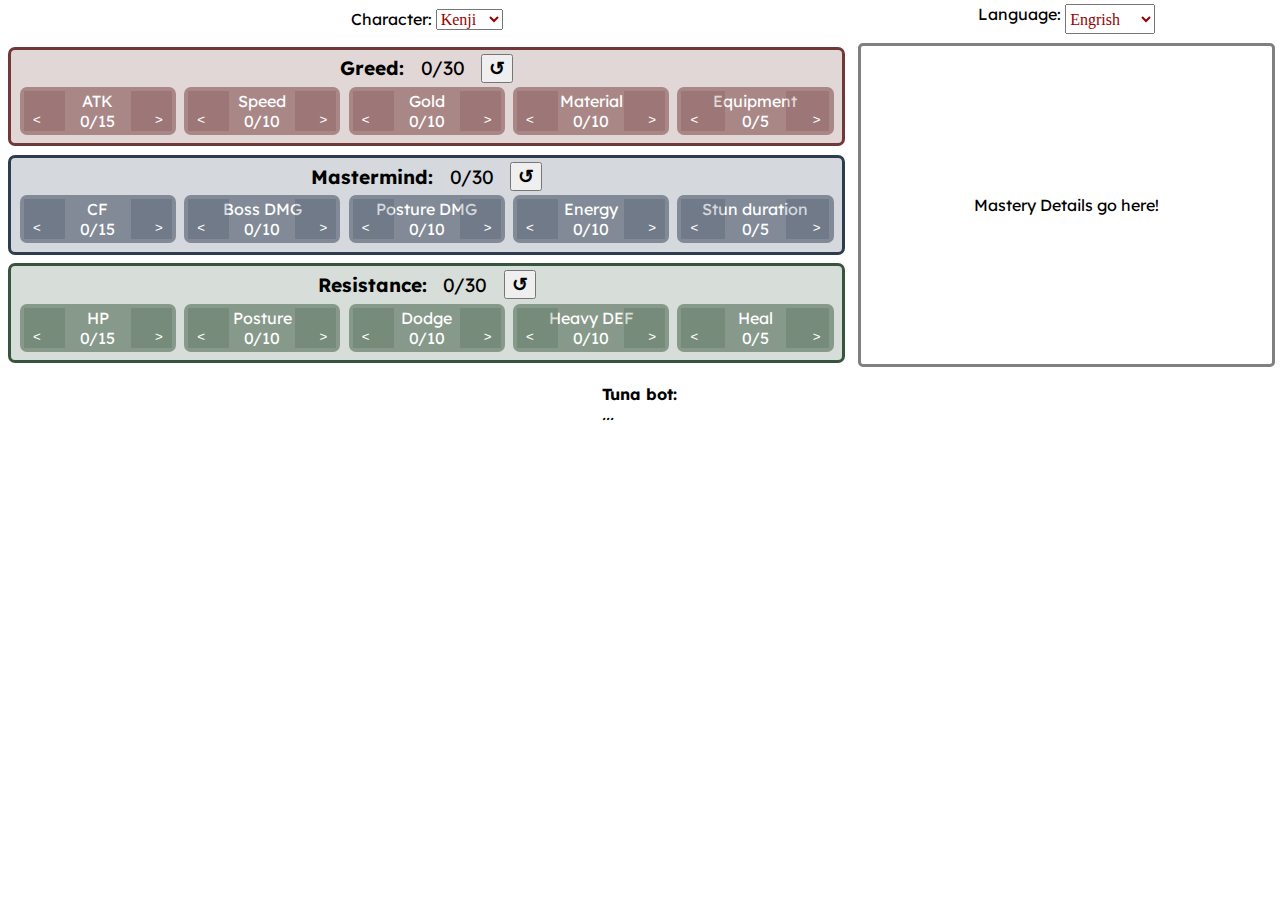
<file: index.html>
<!DOCTYPE html>
<html>

<head>
    <meta charset="UTF-8">
    <meta name="viewport" content="width=device-width, initial-scale=1">
    <link rel="preconnect" href="https://fonts.googleapis.com">
    <link rel="preconnect" href="https://fonts.gstatic.com" crossorigin>
    <link href="https://fonts.googleapis.com/css2?family=Roboto+Serif:ital,opsz,wght@0,8..144,100..900;1,8..144,100..900&display=swap" rel="stylesheet">
    <link href="https://fonts.googleapis.com/css2?family=Lexend:wght@100..900&display=swap" rel="stylesheet">
    <!-- <link href="resources/css/style.css" rel="stylesheet"> -->
    <link href="https://tuna-goes-brrr.github.io/roninMasteryTreePlanner/resources/css/style.css" rel="stylesheet">
</head>

<body>
    <div class="main">
        <div class="characterSelectionBox">
            <label for="characterSelector" id="characterSelectorText">Character:&nbsp</label>
            <select id="characterSelector">
                <option value="Kenji">Kenji</option>
                <option value="Tomoe">Tomoe</option>
            </select>
        </div>
        <div class="languageSelectionBox">
            <label for="languageSelector" id="languageSelectorText">Language:&nbsp</label>
            <select id="languageSelector">
                <option value="en-US">Engrish</option>
                <option value="vi-VN">Tiếng Việt</option>
            </select>
        </div>
        <div></div>
        <div class="masteryContainer">
            <div class="masteryBlock Greed">
                <div class="masteryTitle">
                    <b id="titleGreed">Greed: </b>
                    <span id="sumGreed">0/30</span>
                    <button class="resetButton" id="resetRed">
                        <b>&#x21BA</b>
                    </button>
                </div>
                <div class="masteryBranches">
                    <span class="skillBlock" id="red1">
                        <div class="skillName" id="red1Name">ATK</div>
                        <button class="arrowLeft" id="red1Left">&#x3C</button>
                        <div class="skillValue" id="red1Value">0/15</div>
                        <button class="arrowRight" id="red1Right">&#x3E</button>
                    </span>
                    <span class="skillBlock">
                        <div class="skillName" id="red2Name">Speed</div>
                        <button class="arrowLeft" id="red2Left">&#x3C</button>
                        <div class="skillValue" class="red2Value">0/10</div>
                        <button class="arrowRight" id="red2Right">&#x3E</button>
                    </span>
                    <span class="skillBlock">
                        <div class="skillName" id="red3Name">Gold</div>
                        <button class="arrowLeft" id="red3Left">&#x3C</button>
                        <div class="skillValue" id="red3Value">0/10</div>
                        <button class="arrowRight" id="red3Right">&#x3E</button>
                    </span>
                    <span class="skillBlock">
                        <div class="skillName" id="red4Name">Material</div>
                        <button class="arrowLeft" id="red4Left"> &#x3C</button>
                        <div class="skillValue" id="red4Value">0/10</div>
                        <button class="arrowRight" id="red4Right">&#x3E</button>
                    </span>
                    <span class="skillBlock">
                        <div class="skillName" id="red5Name">Equipment</div>
                        <button class="arrowLeft" id="red5Name">&#x3C</button>
                        <div class="skillValue" id="red5Value">0/5</div>
                        <button class="arrowRight" id="red5Right">&#x3E</button>
                    </span>
                </div>
            </div>
            <div class="masteryBlock Mastermind">
                <div class="masteryTitle">
                    <b id="titleMastermind">Mastermind: </b>
                    <span id="sumMastermind">0/30</span>
                    <button class="resetButton">
                        <b>&#x21BA</b>
                    </button>
                </div>
                <div class="masteryBranches">
                    <span class="skillBlock">
                        <div class="skillName">CF</div>
                        <button class="arrowLeft">&#x3C</button>
                        <div class="skillValue">0/15</div>
                        <button class="arrowRight">&#x3E</button>
                    </span>
                    <span class="skillBlock">
                        <div class="skillName" id="blue2Name">Boss DMG</div>
                        <button class="arrowLeft">&#x3C</button>
                        <div class="skillValue">0/10</div>
                        <button class="arrowRight">&#x3E</button>
                    </span>
                    <span class="skillBlock">
                        <div class="skillName">Posture DMG</div>
                        <button class="arrowLeft">&#x3C</button>
                        <div class="skillValue">0/10</div>
                        <button class="arrowRight">&#x3E</button>
                    </span>
                    <span class="skillBlock">
                        <div class="skillName">Energy</div>
                        <button class="arrowLeft">&#x3C</button>
                        <div class="skillValue">0/10</div>
                        <button class="arrowRight">&#x3E</button>
                    </span>
                    <span class="skillBlock">
                        <div class="skillName">Stun duration</div>
                        <button class="arrowLeft">&#x3C</button>
                        <div class="skillValue">0/5</div>
                        <button class="arrowRight">&#x3E</button>
                    </span>
                </div>
            </div>
            <div class="masteryBlock Resistance">
                <div class="masteryTitle">
                    <b id="titleResistance">Resistance: </b>
                    <span id="sumResistance">0/30</span>
                    <button class="resetButton">
                        <b>&#x21BA</b>
                    </button>
                </div>
                <div class="masteryBranches">
                    <span  class="skillBlock">
                        <div class="skillName">HP</div>
                        <button class="arrowLeft">&#x3C</button>
                        <div class="skillValue">0/15</div>
                        <button class="arrowRight">&#x3E</button>
                    </span>
                    <span class="skillBlock">
                        <div class="skillName">Posture</div>
                        <button class="arrowLeft">&#x3C</button>
                        <div class="skillValue">0/10</div>
                        <button class="arrowRight">&#x3E</button>
                    </span>
                    <span class="skillBlock">
                        <div class="skillName">Dodge</div>
                        <button class="arrowLeft">&#x3C</button>
                        <div class="skillValue">0/10</div>
                        <button class="arrowRight">&#x3E</button>
                    </span>
                    <span class="skillBlock">
                        <div class="skillName">Heavy DEF</div>
                        <button class="arrowLeft">&#x3C</button>
                        <div class="skillValue">0/10</div>
                        <button class="arrowRight">&#x3E</button>
                    </span>
                    <span class="skillBlock">
                        <div class="skillName">Heal</div>
                        <button class="arrowLeft">&#x3C</button>
                        <div class="skillValue">0/5</div>
                        <button class="arrowRight">&#x3E</button>
                    </span>
                </div>
            </div>
        </div>
        <div class="masteryDetail" id="masteryDetail">
            Mastery Details go here!
        </div>
        <div class="commentBox">
            <strong>Tuna bot:</strong>
            <!-- <i id="commentBox">Đồng đạo muốn luyện thành chánh quả, cần những thứ sau...</i> -->
            <i id="tunaBot">...</i>
        </div>
    </div>
    
    <!-- <script src="./resources/js/script.js"></script> -->
    <script type="module" src="https://tuna-goes-brrr.github.io/roninMasteryTreePlanner/resources/js/script.js"></script>
</body>

</html>
</file>
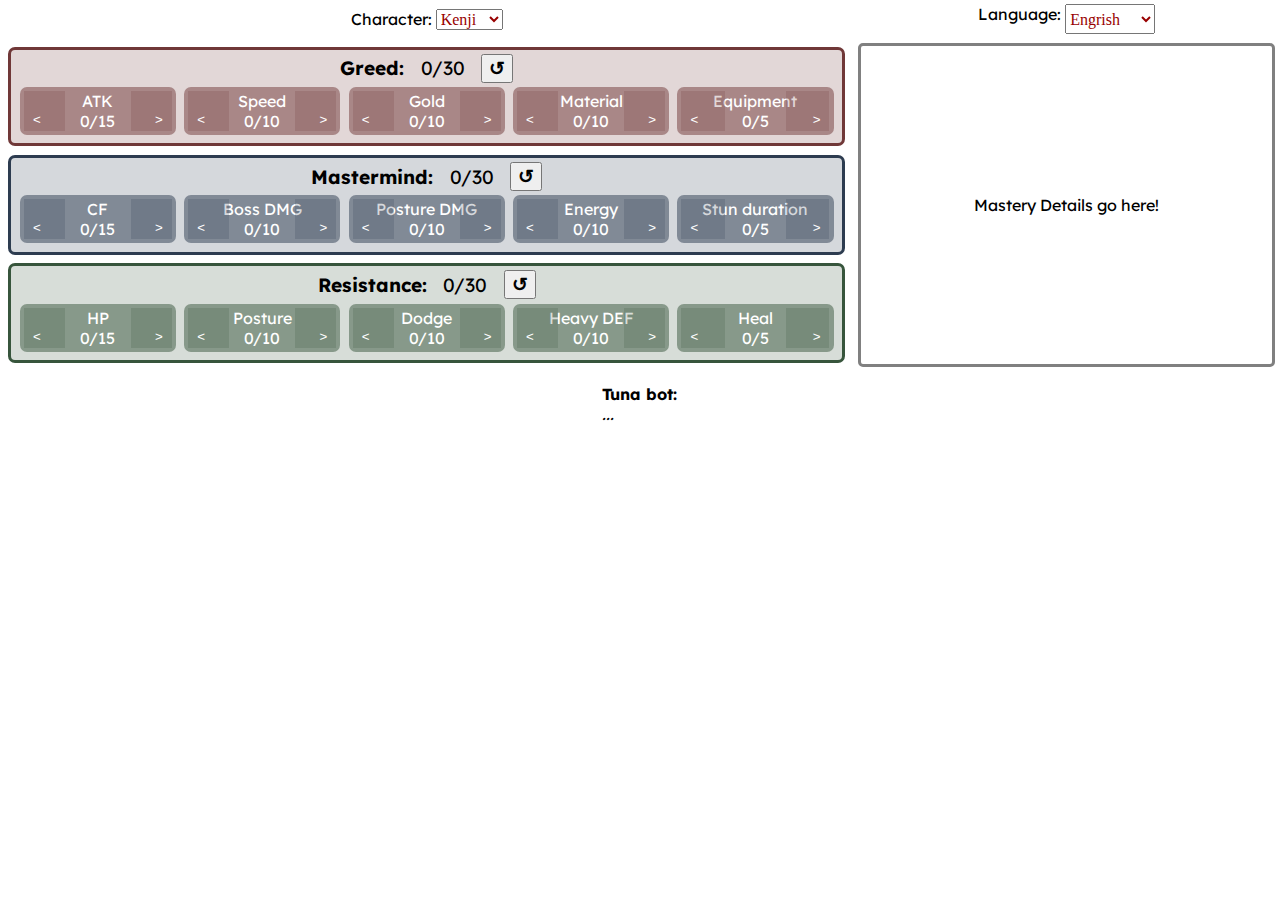
<file: index_local.html>
<!DOCTYPE html>
<html>

<head>
    <meta charset="UTF-8">
    <meta name="viewport" content="width=device-width, initial-scale=1">
    <link rel="preconnect" href="https://fonts.googleapis.com">
    <link rel="preconnect" href="https://fonts.gstatic.com" crossorigin>
    <link href="https://fonts.googleapis.com/css2?family=Roboto+Serif:ital,opsz,wght@0,8..144,100..900;1,8..144,100..900&display=swap" rel="stylesheet">
    <link href="https://fonts.googleapis.com/css2?family=Lexend:wght@100..900&display=swap" rel="stylesheet">
    <link href="./resources/css/style.css" rel="stylesheet">
    <!-- <link href="https://tuna-goes-brrr.github.io/roninMasteryTreePlanner/resources/css/style.css" rel="stylesheet"> -->
</head>

<body>
    <div class="main">
        <div class="characterSelectionBox">
            <label for="characterSelector" id="characterSelectorText">Character:&nbsp</label>
            <select id="characterSelector">
                <option value="Kenji">Kenji</option>
                <option value="Tomoe">Tomoe</option>
            </select>
        </div>
        <div class="languageSelectionBox">
            <label for="languageSelector" id="languageSelectorText">Language:&nbsp</label>
            <select id="languageSelector">
                <option value="en-US">Engrish</option>
                <option value="vi-VN">Tiếng Việt</option>
            </select>
        </div>
        <div></div>
        <div class="masteryContainer">
            <div class="masteryBlock Greed">
                <div class="masteryTitle">
                    <b id="titleGreed">Greed: </b>
                    <span id="sumGreed">0/30</span>
                    <button class="resetButton" id="resetRed">
                        <b>&#x21BA</b>
                    </button>
                </div>
                <div class="masteryBranches">
                    <span class="skillBlock" id="red1">
                        <div class="skillName" id="red1Name">ATK</div>
                        <button class="arrowLeft" id="red1Left">&#x3C</button>
                        <div class="skillValue" id="red1Value">0/15</div>
                        <button class="arrowRight" id="red1Right">&#x3E</button>
                    </span>
                    <span class="skillBlock">
                        <div class="skillName" id="red2Name">Speed</div>
                        <button class="arrowLeft" id="red2Left">&#x3C</button>
                        <div class="skillValue" class="red2Value">0/10</div>
                        <button class="arrowRight" id="red2Right">&#x3E</button>
                    </span>
                    <span class="skillBlock">
                        <div class="skillName" id="red3Name">Gold</div>
                        <button class="arrowLeft" id="red3Left">&#x3C</button>
                        <div class="skillValue" id="red3Value">0/10</div>
                        <button class="arrowRight" id="red3Right">&#x3E</button>
                    </span>
                    <span class="skillBlock">
                        <div class="skillName" id="red4Name">Material</div>
                        <button class="arrowLeft" id="red4Left"> &#x3C</button>
                        <div class="skillValue" id="red4Value">0/10</div>
                        <button class="arrowRight" id="red4Right">&#x3E</button>
                    </span>
                    <span class="skillBlock">
                        <div class="skillName" id="red5Name">Equipment</div>
                        <button class="arrowLeft" id="red5Name">&#x3C</button>
                        <div class="skillValue" id="red5Value">0/5</div>
                        <button class="arrowRight" id="red5Right">&#x3E</button>
                    </span>
                </div>
            </div>
            <div class="masteryBlock Mastermind">
                <div class="masteryTitle">
                    <b id="titleMastermind">Mastermind: </b>
                    <span id="sumMastermind">0/30</span>
                    <button class="resetButton">
                        <b>&#x21BA</b>
                    </button>
                </div>
                <div class="masteryBranches">
                    <span class="skillBlock">
                        <div class="skillName">CF</div>
                        <button class="arrowLeft">&#x3C</button>
                        <div class="skillValue">0/15</div>
                        <button class="arrowRight">&#x3E</button>
                    </span>
                    <span class="skillBlock">
                        <div class="skillName" id="blue2Name">Boss DMG</div>
                        <button class="arrowLeft">&#x3C</button>
                        <div class="skillValue">0/10</div>
                        <button class="arrowRight">&#x3E</button>
                    </span>
                    <span class="skillBlock">
                        <div class="skillName">Posture DMG</div>
                        <button class="arrowLeft">&#x3C</button>
                        <div class="skillValue">0/10</div>
                        <button class="arrowRight">&#x3E</button>
                    </span>
                    <span class="skillBlock">
                        <div class="skillName">Energy</div>
                        <button class="arrowLeft">&#x3C</button>
                        <div class="skillValue">0/10</div>
                        <button class="arrowRight">&#x3E</button>
                    </span>
                    <span class="skillBlock">
                        <div class="skillName">Stun duration</div>
                        <button class="arrowLeft">&#x3C</button>
                        <div class="skillValue">0/5</div>
                        <button class="arrowRight">&#x3E</button>
                    </span>
                </div>
            </div>
            <div class="masteryBlock Resistance">
                <div class="masteryTitle">
                    <b id="titleResistance">Resistance: </b>
                    <span id="sumResistance">0/30</span>
                    <button class="resetButton">
                        <b>&#x21BA</b>
                    </button>
                </div>
                <div class="masteryBranches">
                    <span  class="skillBlock">
                        <div class="skillName">HP</div>
                        <button class="arrowLeft">&#x3C</button>
                        <div class="skillValue">0/15</div>
                        <button class="arrowRight">&#x3E</button>
                    </span>
                    <span class="skillBlock">
                        <div class="skillName">Posture</div>
                        <button class="arrowLeft">&#x3C</button>
                        <div class="skillValue">0/10</div>
                        <button class="arrowRight">&#x3E</button>
                    </span>
                    <span class="skillBlock">
                        <div class="skillName">Dodge</div>
                        <button class="arrowLeft">&#x3C</button>
                        <div class="skillValue">0/10</div>
                        <button class="arrowRight">&#x3E</button>
                    </span>
                    <span class="skillBlock">
                        <div class="skillName">Heavy DEF</div>
                        <button class="arrowLeft">&#x3C</button>
                        <div class="skillValue">0/10</div>
                        <button class="arrowRight">&#x3E</button>
                    </span>
                    <span class="skillBlock">
                        <div class="skillName">Heal</div>
                        <button class="arrowLeft">&#x3C</button>
                        <div class="skillValue">0/5</div>
                        <button class="arrowRight">&#x3E</button>
                    </span>
                </div>
            </div>
        </div>
        <div class="masteryDetail" id="masteryDetail">
            Mastery Details go here!
        </div>
        <div class="commentBox">
            <strong>Tuna bot:</strong>
            <i id="tunaBot">...</i>
        </div>
    </div>
    
    <script src="./resources/js/script_local.js"></script>
    <!-- <script type="module" src="https://tuna-goes-brrr.github.io/roninMasteryTreePlanner/resources/js/script.js"></script> -->
</body>

</html>
</file>
<file: resources/css/style.css>
* {
    box-sizing: border-box;
}
body {
    margin: 0px;
    font-family: "Lexend";
    font-size: 1em;
}
.main {
    display: grid;
}
.characterSelectionBox {
    display: flex;
    justify-content: center;
    margin: 1%;
}
.languageSelectionBox {
    display: flex;
    justify-content: center;
    margin: 1%;
}
select {
    font-family: "Roboto Serif - medium";
    font-size: 1em;
    color: #980000;
}
.masteryContainer {
    /* grid-column: 1/3; */
    display: grid;
    padding: 0px;
    margin: 0.5%
}
.masteryBlock {
    padding: 0.5%;
    border-radius: 7px;
    margin: 0.5%;
    display: grid;
}
.masteryTitle {
    display: flex;
    justify-content: center;
    align-items: center;
    font-family: "Lexend";
    font-size: 1em;
}
.masteryTitle > * {
    margin-left: 1%;
    margin-right: 1%;
}
.resetButton {
    display: flex;
    justify-content: center;
    align-items: center;
    font-size: 1em;
}
.masteryBranches {
    display: flex;
    flex-wrap: wrap;
    justify-content: center;
    font-size: 0.8em;
}
.skillBlock {
    min-height: 30px;
    min-width: 30%;
    margin: 0.5%;
    padding: 0.5%;
    border-radius: 7px;
    display: grid;
    grid-template-columns: auto auto auto auto;
    grid-template-rows: 1fr auto;
}
.skillBlock > div {
    display: flex;
    justify-content: center;
    align-items: center;
}
.skillName {
    text-align: center;
    grid-row-start: 1;
    grid-column: 1/5;
    /* z-index: -1; */
}
.skillValue {
    grid-row-start: 2;
    grid-column: 2/4;
}
.arrowLeft {
    grid-column-start: 1;
    grid-row: 1/3;
    justify-content: flex-start;
}
.arrowRight {
    grid-column-start: 4;
    grid-row: 1/3;
    justify-content: flex-end;
}
.arrowLeft, .arrowRight {
    display: flex;
    border: solid rgba(255, 255, 255, 0);
    z-index: 5;
    align-items: flex-end;
    color: white;
    transition-duration: 0.4;
}
.arrowLeft:hover, .arrowRight:hover {
    background-color: rgba(255, 255, 255, 1);
    border: solid black;
    color: black
}
.Greed {
    background: RGBA(112,56,56,0.2);
    border-style: solid;
    border-color: RGB(112,56,56);
}
.Greed .masteryBranches span {
    background: RGBA(112,56,56,0.5);
    color: white
}
.Greed .masteryBranches span.active {
    background: RGBA(112,56,56,1);
}
.Greed .masteryBranches span.active > button {
    background-color: RGBA(0,0,0,0.2);
}
.Greed .masteryBranches button {
    background: RGBA(112,56,56,0.2);
    color: white
}
.Greed .masteryBranches button:hover {
    background: RGBA(112,56,56,0.8)
}
.Mastermind {
    background: RGBA(45,60,80,0.2);
    border-style: solid;
    border-color: RGB(45,60,80);
}
.Mastermind .masteryBranches span {
    background: RGBA(45,60,80,0.5);
    color: white
}
.Mastermind .masteryBranches span.active {
    background: RGBA(45,60,80,1);
}
.Mastermind .masteryBranches span.active > button {
    background-color: RGBA(0,0,0,0.2);
}
.Mastermind .masteryBranches button {
    background: RGBA(45,60,80,0.2);
}
.Mastermind .masteryBranches button:hover {
    background: RGBA(45,60,80,0.8);
}
.Resistance {
    background: RGBA(55,85,60,0.2);
    border-style: solid;
    border-color: RGB(55,85,60);
}
.Resistance .masteryBranches span {
    background: RGBA(55,85,60,0.5);
    color: white
}
.Resistance .masteryBranches span.active {
    background: RGBA(55,85,60,1);
}
.Resistance .masteryBranches span.active > button {
    background: RGBA(0,0,0,0.2);
}
.Resistance .masteryBranches button {
    background: RGBA(55,85,60,0.2);
}
.Resistance .masteryBranches button:hover {
    background: RGBA(55,85,60,0.8)
}
.masteryDetail {
    /* grid-column: 1/3; */
    display: flex;
    border-style: solid;
    border-radius: 5px;
    border-color: gray;
    margin: 5px;
    padding: 5px;
    text-align: center;
    justify-content: center;
    align-items: center;
}
/* .masteryDetail > * {
    align-items: flex-start;
} */
.commentBox {
    /* grid-column: 1/3; */
    display: grid;
    padding: 0.5%;
    margin: 0.5%;
    justify-content: center;
    align-items: center;
}
@media screen and (min-width: 700px) {
    .main {grid-template-columns: repeat(3, minmax(0, 1fr));}
    .characterSelectionBox {grid-column: 1/3;}
    .masteryContainer {grid-column: 1/3;}
    .masteryTitle {font-size: 1.2em;}
    .masteryBranches {
        display: flex;
        font-size: 1em;
    }
    .skillBlock {
        min-width: 0px;
        flex: 1;
        padding: 0.5%;
    }
    .masteryDetail {
        grid-column: 3/3;
    }
    .commentBox {grid-column: 1/4;}
}
</file>
